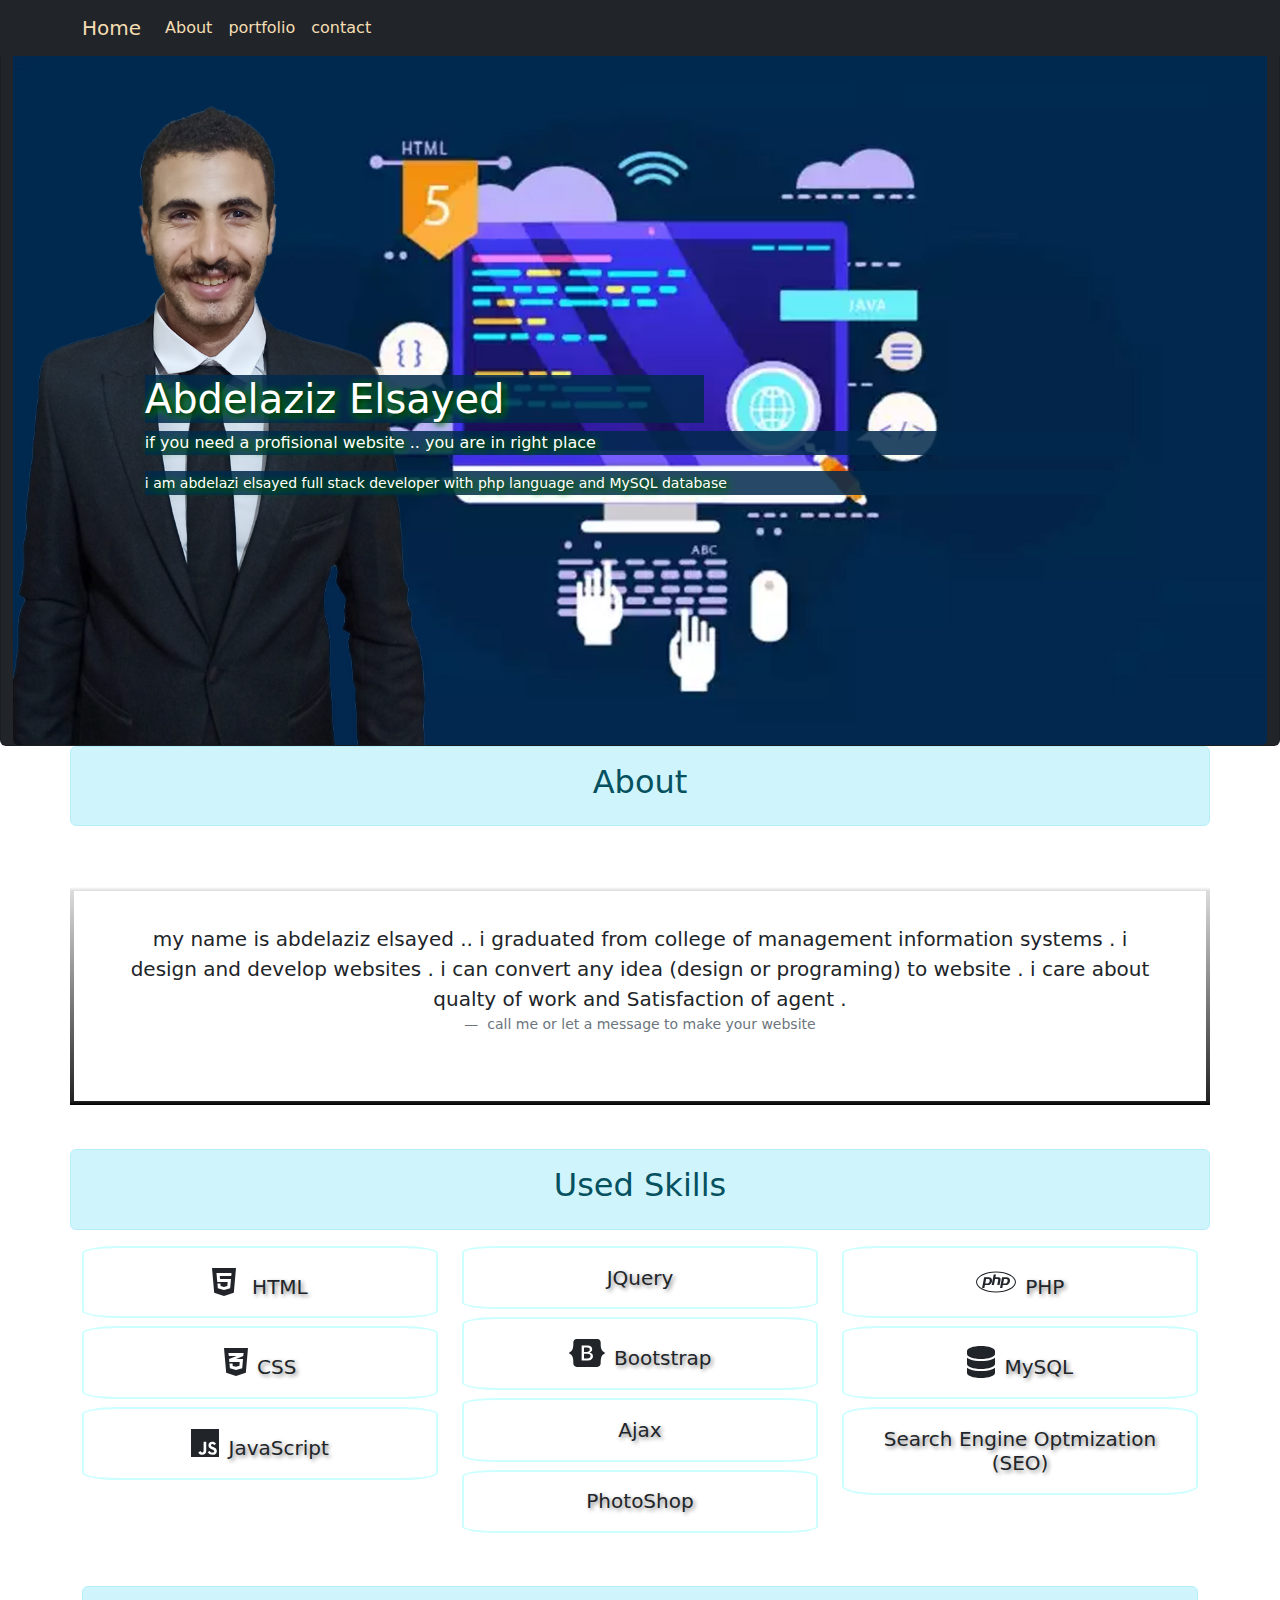
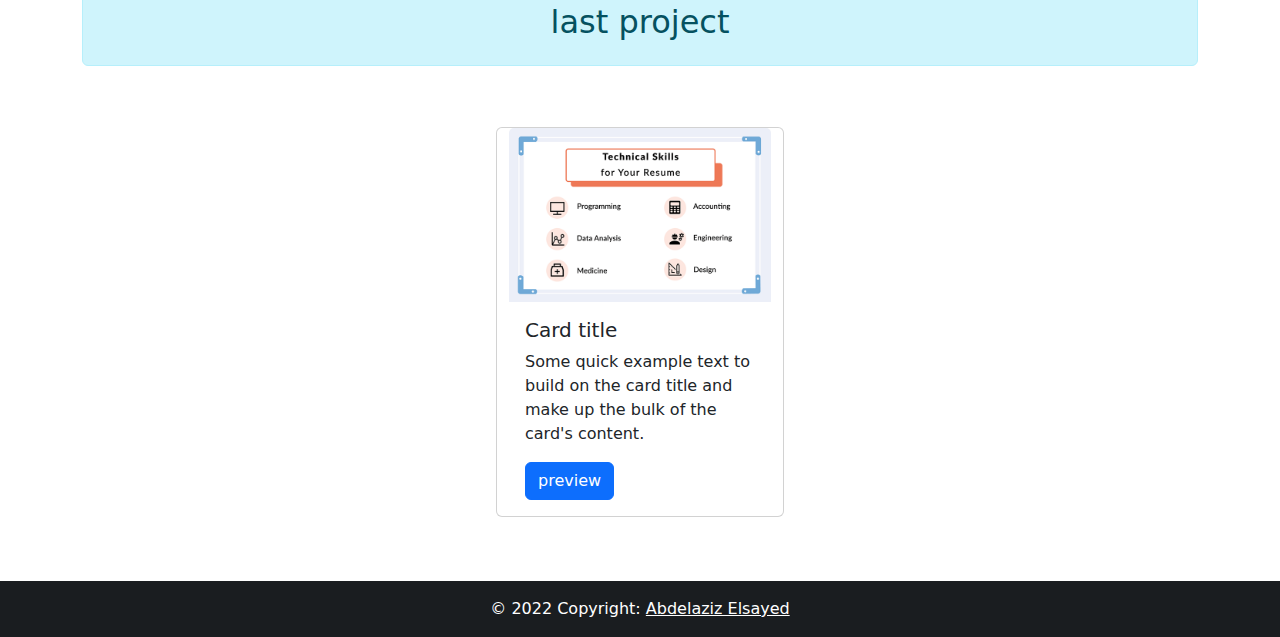
<file: index.html>
<!DOCTYPE html>
<html>
<head>
	<meta charset="utf-8">
	<meta name="viewport" content="width=device-width, initial-scale=1">
	<link rel="stylesheet" type="text/css" href="css/bootstrap.min.css">
	<link rel="stylesheet" type="text/css" href="css/all.min.css">
	<link rel="stylesheet" type="text/css" href="css/main.css">
	<title>Abdelaziz Elsayed</title>
	<script type="text/javascript" src="js/bootstrap.min.js"></script>
	<script type="text/javascript" src="js/all.min.js"></script>
</head>
<body>

 	<header class="home">
		<nav class="navbar navbar-expand-sm bg-dark navbar-dark fixed-top scrolling-navbar">
		  <div class="container">
		    <a class="navbar-brand" href="#">Home</a>
		    <button class="navbar-toggler" type="button" data-bs-toggle="collapse" data-bs-target="#navbarSupportedContent" aria-controls="navbarSupportedContent" aria-expanded="false" aria-label="Toggle navigation">
		      <span class="navbar-toggler-icon"></span>
		    </button>
		    <div class="collapse navbar-collapse" id="navbarSupportedContent">
		      <ul class="navbar-nav me-auto mb-2 mb-lg-0">
		        <li class="nav-item">
		          <a class="nav-link" href="#about">About</a>
		        </li>		      	
		        <li class="nav-item">
		          <a class="nav-link" href="portfolio.html">portfolio</a>
		        </li>
		        <li class="nav-item">
		          <a class="nav-link" href="contact.html">contact</a>
		        </li>
		      </ul>
		    </div>
		  </div>
		</nav>
	</header>
	<section class="container-fluid picback">
		<div class="row">
			<div class="card text-bg-dark">
			  <img src="imgs/profile1.jpg" class="card-img" alt="...">
			  <div class="card-img-overlay">
			    <h1 class="card-title">Abdelaziz Elsayed</h1>
			    <p class="card-text">if you need a profisional website .. you are in right place</p>
			    <p class="card-text"><small>i am abdelazi elsayed full stack developer with php language and MySQL database</small></p>
			  </div>
			</div>
		</div>
	</section>
	<section class="main_body container">
		<div id="about" class="row">
			<div class="alert alert-info" role="alert">
			  <h2>About</h2>
			</div>
		</div>
		<div class="row text_about">
			<figure class="text-center">
			  <blockquote class="blockquote">
			    <p>my name is abdelaziz elsayed .. i graduated from college of management information systems . i design and develop websites . i can convert any idea (design or programing) to website . i care about qualty of work and Satisfaction of agent .</p>
			  </blockquote>
			  <figcaption class="blockquote-footer">
			    call me or let a message to make your website
			  </figcaption>
			</figure>
		</div>
		<div class="row">
			<div class="alert alert-info" role="alert">
			  <h2>Used Skills</h2>
			</div>
		</div>
		<div class="row skills">
			<div class="col text-center">
				<h5><i class="fa-brands fa-html5"></i> HTML</h5>
				<h5><i class="fa-brands fa-css3-alt"></i>CSS</h5>
				<h5><i class="fa-brands fa-js"></i>JavaScript</h5>
			</div>
			<div class="col text-center">
				<h5>JQuery</h5>
				<h5><i class="fa-brands fa-bootstrap"></i>Bootstrap</h5>
				<h5>Ajax</h5>
				<h5>PhotoShop</h5>
			</div>
			<div class="col text-center">
				<h5><i class="fa-brands fa-php"></i>PHP</h5>
				<h5><i class="fa-solid fa-database"></i>MySQL</h5>
				<h5>Search Engine Optmization (SEO)</h5>
			</div>
		</div>
		<div class="row" style="margin: 4% 0;">
			<div class="alert alert-info" role="alert">
			  <h2>last project</h2>
			</div>
		</div>
		<div class="row d-flex justify-content-center">
			<div class="card" style="width: 18rem;">
			  <img width="50" src="imgs/hhh.jpg" class="card-img-top" alt="...">
			  <div class="card-body">
			    <h5 class="card-title">Card title</h5>
			    <p class="card-text">Some quick example text to build on the card title and make up the bulk of the card's content.</p>
			    <a href="#" class="btn btn-primary">preview</a>
			  </div>
			</div>
		</div>
	</section>
	<footer class="bg-dark text-center text-white" style="margin-top: 5%;">
  <!-- Copyright -->
	  <div class="text-center p-3" style="background-color: rgba(0, 0, 0, 0.2);">
	    © 2022 Copyright:
	    <a class="text-white" href="">Abdelaziz Elsayed</a>
	  </div>
  <!-- Copyright -->
	</footer>
  
</body>
</html>
</file>
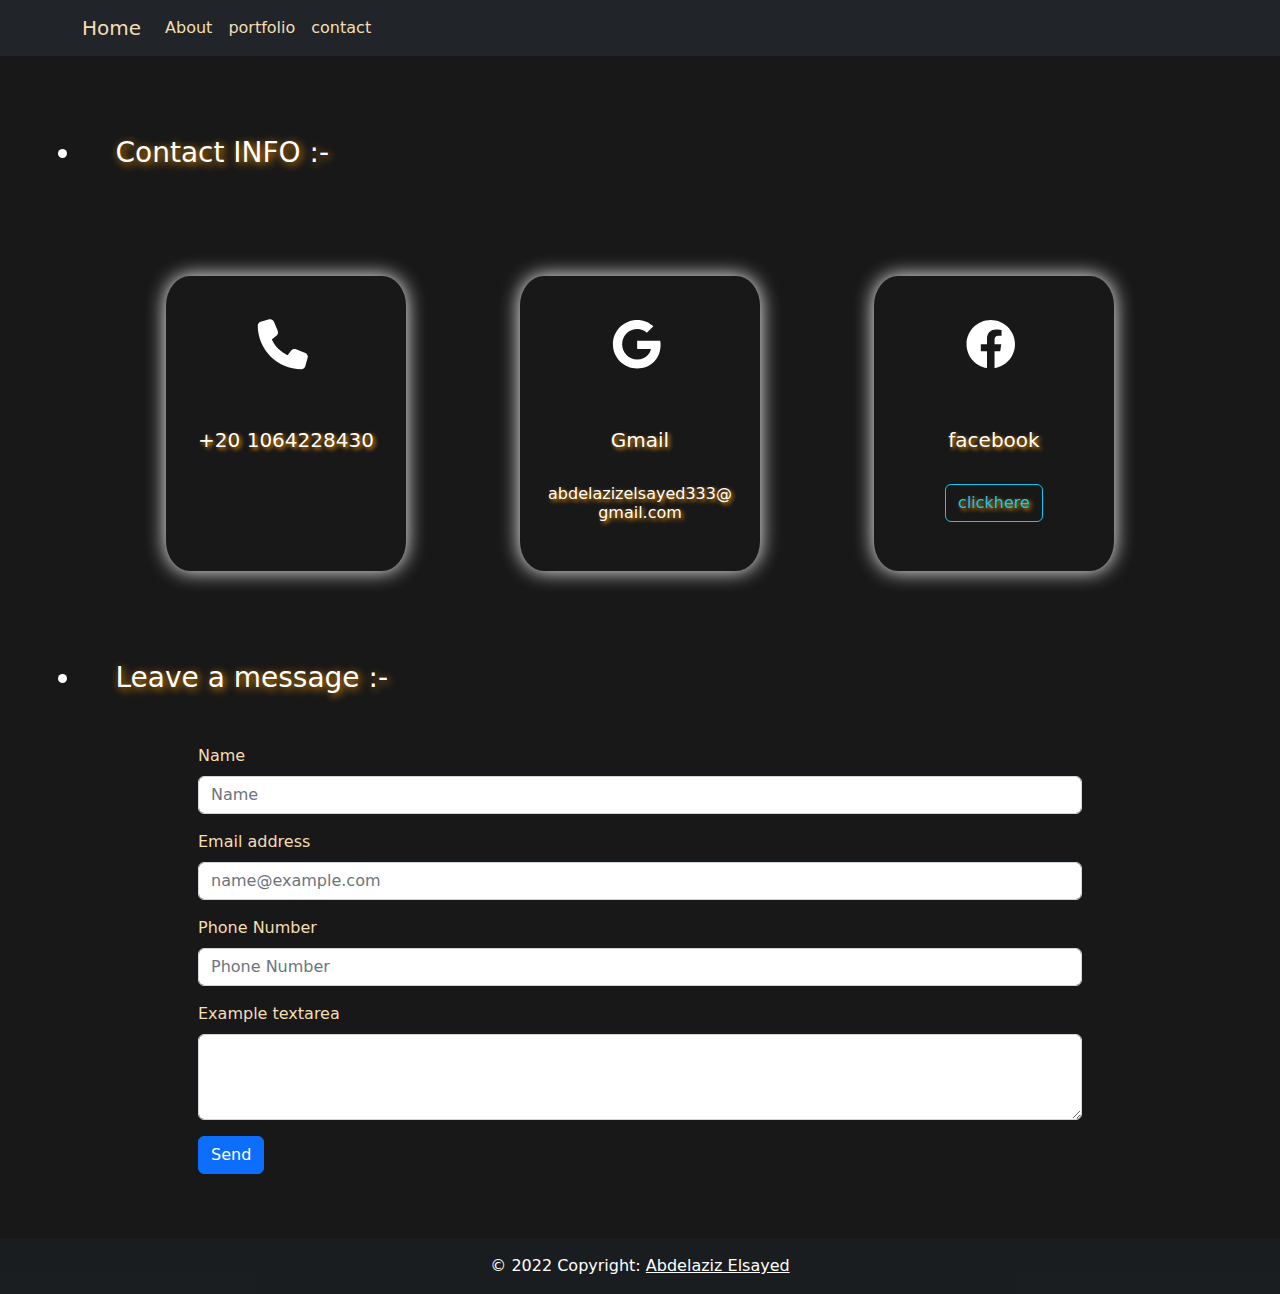
<file: contact.html>
<!DOCTYPE html>
<html>
<head>
	<meta charset="utf-8">
	<meta name="viewport" content="width=device-width, initial-scale=1">
	<link rel="stylesheet" type="text/css" href="css/bootstrap.min.css">
	<link rel="stylesheet" type="text/css" href="css/all.min.css">
	<link rel="stylesheet" type="text/css" href="css/main.css">
	<title>contact</title>
	<script type="text/javascript" src="js/bootstrap.min.js"></script>
	<script type="text/javascript" src="js/all.min.js"></script>
</head>
<body style="background-color: #181818;">
 	<header>
		<nav class="navbar navbar-expand-sm bg-dark navbar-dark fixed-top scrolling-navbar">
		  <div class="container">
		    <a class="navbar-brand" href="index.html">Home</a>
		    <button class="navbar-toggler" type="button" data-bs-toggle="collapse" data-bs-target="#navbarSupportedContent" aria-controls="navbarSupportedContent" aria-expanded="false" aria-label="Toggle navigation">
		      <span class="navbar-toggler-icon"></span>
		    </button>
		    <div class="collapse navbar-collapse" id="navbarSupportedContent">
		      <ul class="navbar-nav me-auto mb-2 mb-lg-0">
		        <li class="nav-item">
		          <a class="nav-link" href="index.html#about">About</a>
		        </li>		      	
		        <li class="nav-item">
		          <a class="nav-link" href="portfolio.html">portfolio</a>
		        </li>
		        <li class="nav-item">
		          <a class="nav-link" href="contact.html">contact</a>
		        </li>
		      </ul>
		    </div>
		  </div>
		</nav>
	</header>
	<section class="container" style="margin-top:8%;">
		<div class="row">
			<ul class="h3">
				<li><h3> Contact INFO :- </h3></li>
			</ul>
			
		</div>
		<div class="row contact_page d-flex justify-content-center">
			<div class="card text-center" style="width: 15rem;">
			  <i class="fa-solid fa-phone"></i>
			  <div class="card-body">
			    <h5 class="card-title">+20 1064228430</h5>

			  </div>
			</div>
			<div class="card text-center" style="width: 15rem;">
			  <i class="fa-brands fa-google"></i>			  <div class="card-body">
			    <h5 class="card-title">Gmail</h5><br>
			    <h6 class="card-title">abdelazizelsayed333@gmail.com</h6><br>
			  </div>
			</div>
			<div class="card text-center" style="width: 15rem;">
			  <i class="fa-brands fa-facebook"></i>
			  <div class="card-body">
			    <h5 class="card-title">facebook</h5><br>
			    <a href="https://www.facebook.com/profile.php?id=100008175843664" target="_blank" class="btn btn-outline-info">clickhere</a>
			  </div>
			</div>
		</div>
		<div class="row">
			<ul class="h3">
				<li><h3> Leave a message :- </h3></li>
			</ul>
			
		</div>
	</section>
	<section class="container message">
		<div class="row">
			<form>
				<div class="mb-3">
				  <label for="name" class="form-label">Name</label>
				  <input required id="name" type="text" class="form-control" placeholder="Name" aria-label="Name">
				</div>
				<div class="mb-3">
				  <label for="email" class="form-label">Email address</label>
				  <input required type="email" class="form-control" id="email" placeholder="name@example.com">
				</div>
				<div class="mb-3">
				  <label for="phone" class="form-label">Phone Number</label>
				  <input required type="email" class="form-control" id="phone" placeholder="Phone Number">
				</div>
				<div class="mb-3">
				  <label for="exampleFormControlTextarea1" class="form-label">Example textarea</label>
				  <textarea required class="form-control" id="exampleFormControlTextarea1" rows="3"></textarea>
				</div>
				<div class="col-12">
					<button type="submit" class="btn btn-primary">Send</button>
				</div>
			</form>
		</div>
	</section>
	<footer class="bg-dark text-center text-white" style="margin-top: 5%;">
  <!-- Copyright -->
	  <div class="text-center p-3" style="background-color: rgba(0, 0, 0, 0.2);">
	    © 2022 Copyright:
	    <a class="text-white" href="">Abdelaziz Elsayed</a>
	  </div>
  <!-- Copyright -->
	</footer>
  
</body>
</html>
</file>
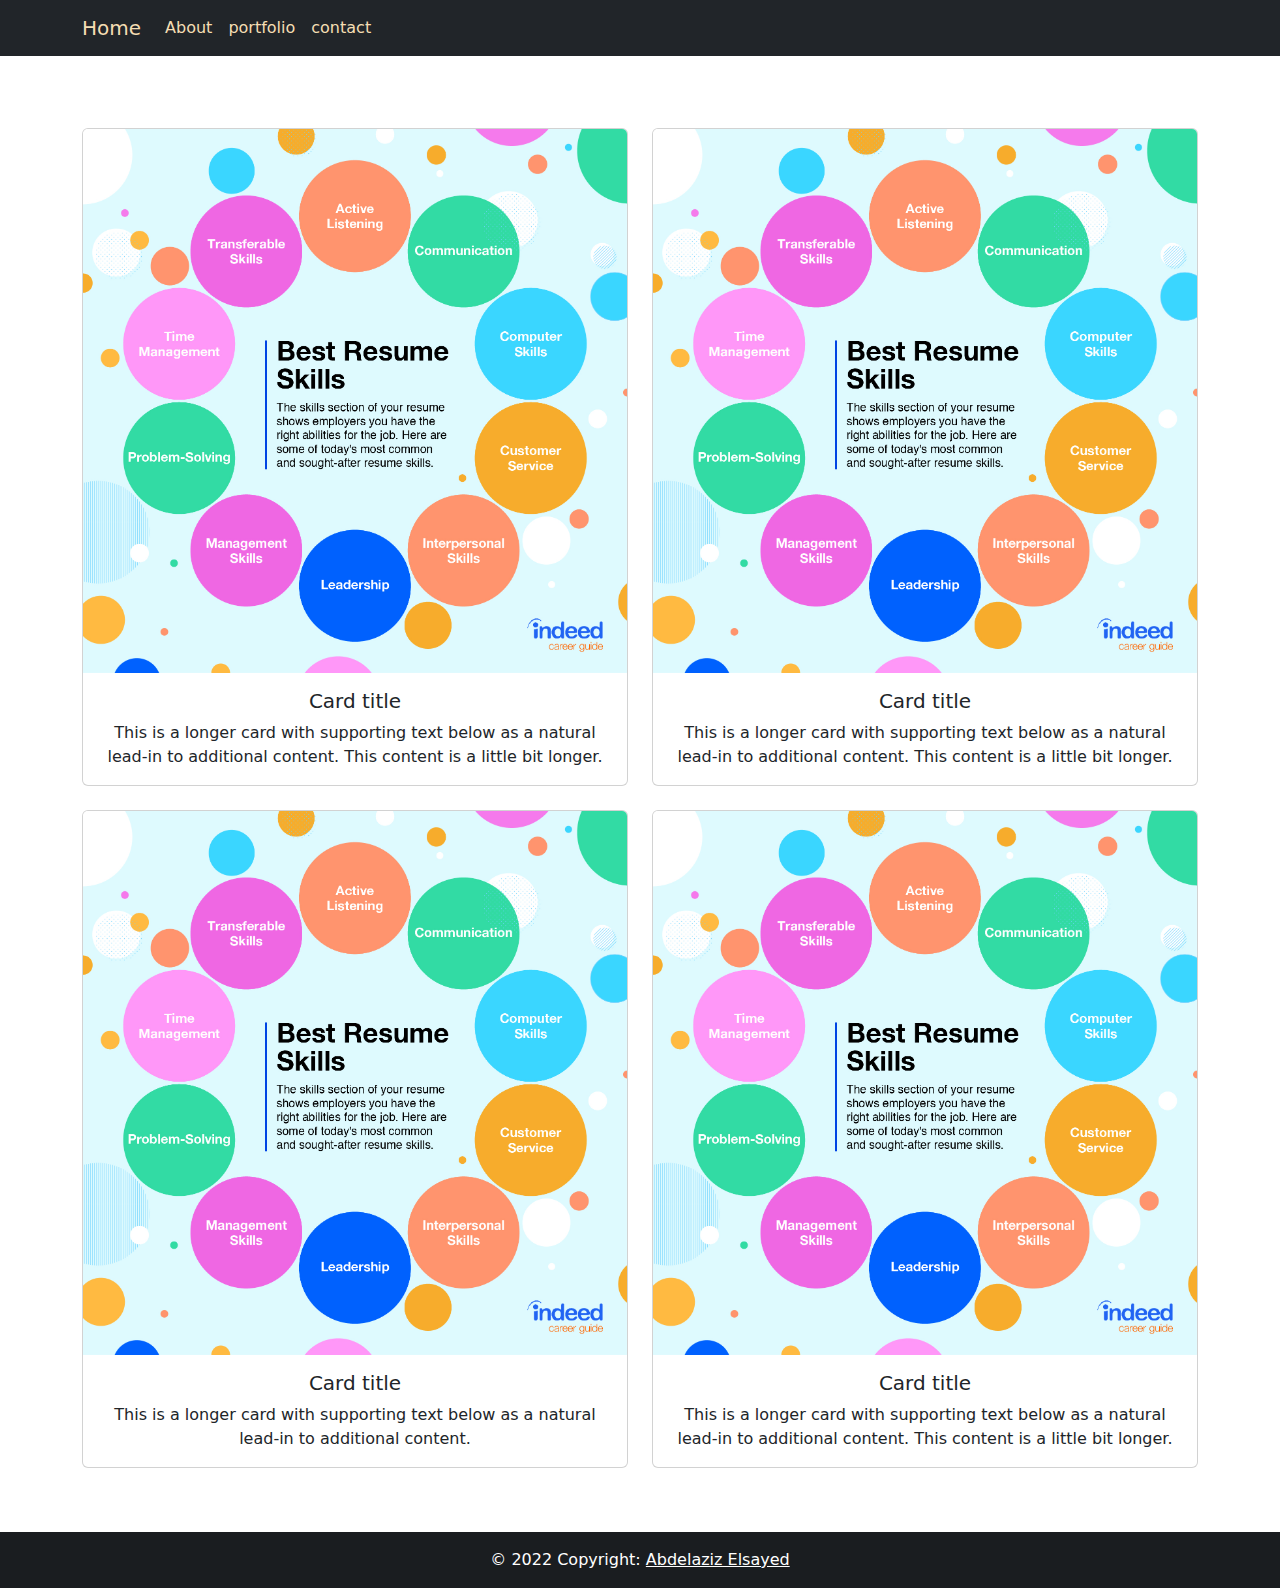
<file: portfolio.html>
<!DOCTYPE html>
<html>
<head>
	<meta charset="utf-8">
	<meta name="viewport" content="width=device-width, initial-scale=1">
	<link rel="stylesheet" type="text/css" href="css/bootstrap.min.css">
	<link rel="stylesheet" type="text/css" href="css/all.min.css">
	<link rel="stylesheet" type="text/css" href="css/main.css">
	<title>portfolio Abdelaziz</title>
	<script type="text/javascript" src="js/bootstrap.min.js"></script>
	<script type="text/javascript" src="js/all.min.js"></script>
</head>
<body>

 	<header>
		<nav class="navbar navbar-expand-sm bg-dark navbar-dark fixed-top scrolling-navbar">
		  <div class="container">
		    <a class="navbar-brand" href="index.html">Home</a>
		    <button class="navbar-toggler" type="button" data-bs-toggle="collapse" data-bs-target="#navbarSupportedContent" aria-controls="navbarSupportedContent" aria-expanded="false" aria-label="Toggle navigation">
		      <span class="navbar-toggler-icon"></span>
		    </button>
		    <div class="collapse navbar-collapse" id="navbarSupportedContent">
		      <ul class="navbar-nav me-auto mb-2 mb-lg-0">
		        <li class="nav-item">
		          <a class="nav-link" href="index.html#about">About</a>
		        </li>		      	
		        <li class="nav-item">
		          <a class="nav-link" href="#">portfolio</a>
		        </li>
		        <li class="nav-item">
		          <a class="nav-link" href="contact.html">contact</a>
		        </li>
		      </ul>
		    </div>
		  </div>
		</nav>
	</header>
	<section class="container" style="margin-top: 10%;">
		<div class="row row-cols-1 row-cols-md-2 g-4">
		  <div class="col">
		    <div class="card text-center">
		      <img src="imgs/ss.jpg" class="card-img-top" alt="...">
		      <div class="card-body">
		        <h5 class="card-title">Card title</h5>
		        <p class="card-text">This is a longer card with supporting text below as a natural lead-in to additional content. This content is a little bit longer.</p>
		      </div>
		    </div>
		  </div>
		  <div class="col">
		    <div class="card text-center">
		      <img src="imgs/ss.jpg" class="card-img-top" alt="...">
		      <div class="card-body">
		        <h5 class="card-title">Card title</h5>
		        <p class="card-text">This is a longer card with supporting text below as a natural lead-in to additional content. This content is a little bit longer.</p>
		      </div>
		    </div>
		  </div>
		  <div class="col">
		    <div class="card text-center">
		      <img src="imgs/ss.jpg" class="card-img-top" alt="...">
		      <div class="card-body">
		        <h5 class="card-title">Card title</h5>
		        <p class="card-text">This is a longer card with supporting text below as a natural lead-in to additional content.</p>
		      </div>
		    </div>
		  </div>
		  <div class="col">
		    <div class="card text-center">
		      <img src="imgs/ss.jpg" class="card-img-top" alt="...">
		      <div class="card-body">
		        <h5 class="card-title">Card title</h5>
		        <p class="card-text">This is a longer card with supporting text below as a natural lead-in to additional content. This content is a little bit longer.</p>
		      </div>
		    </div>
		  </div>
		</div>
	</section>

	<footer class="bg-dark text-center text-white" style="margin-top: 5%;">
  <!-- Copyright -->
	  <div class="text-center p-3" style="background-color: rgba(0, 0, 0, 0.2);">
	    © 2022 Copyright:
	    <a class="text-white" href="">Abdelaziz Elsayed</a>
	  </div>
  <!-- Copyright -->
	</footer>
</body>
</html>
</file>
<file: css/main.css>
/*#f5deb3*/
body{
	/*height: 3000px;*/
}
header nav a{
	color: #f5deb3!important;
}
h1{
	width: 50%;
}
.picback{
	margin-top: 3%;
}
.picback p{
	width: 88%;
}
.picback p,h1{
	color: #fff!important;
	text-shadow: 2px 2px 6px #000000,2px 2px 8px #0f0;
	background: #01294cd9;
}
.card-img-overlay{
	margin-top: 25%;
	margin-left: 10%;
}
h2{
	text-align: center;
}
.row.text_about{
	padding: 3%;
	margin-top: 4%;
	margin-bottom: 4%;
	/*border: 2px dashed #000;*/
	/*border-image: linear-gradient(#f6b73c, #4d9f0c) 30;*/
	border-image: linear-gradient(#fff, #000) 30;
	border-width: 4px;
	border-style: solid;
}
.row.skills h5{
	text-shadow: 2px 2px 4px #878787;
	padding: 5%;
	border: 2px solid #cff;
	border-radius: 10%;
}
.row.skills .fa-brands,svg{;
	margin-right: 3%;
	font-size: xx-large;
	text-shadow: 2px 2px 6px #f00;
}
/*end index page*/

/*contact page style*/

.h3{
	color: #fff;
	text-shadow: 2px 2px 8px #f90;
}
.h3 h3{
	padding: 3%;
}
.contact_page .card{
	margin: 5%;
    background: #ffffff00;
    text-shadow: 2px 2px 4px #f90;
    color: #fff;
    border: none;
    box-shadow: 0px 0px 20px #fff;
    border-radius: 10%;
}
.contact_page .card svg{
	font-size: 50px;
	padding: 20%;
}
.contact_page .card img{
	border-radius: 50%;
}
/**/

.container.message{
	padding: 0px 10%;;
}
.container.message .row .mb-3{
	margin-bottom: 3%;
}
.container.message .row label{
	color: wheat;
}
/**/

@media (max-width: 650px) and (min-width: 450px){

	header{
		margin-bottom: 15%;
	}
	header.home{
		margin-bottom: 10%;
	}
	body section:first-of-type .card-img-overlay h1{
		font-size: 20px;
	}
	body section:first-of-type .card-img-overlay p{
		font-size: 12px;
		line-height: 1;
	}
}
</file>
